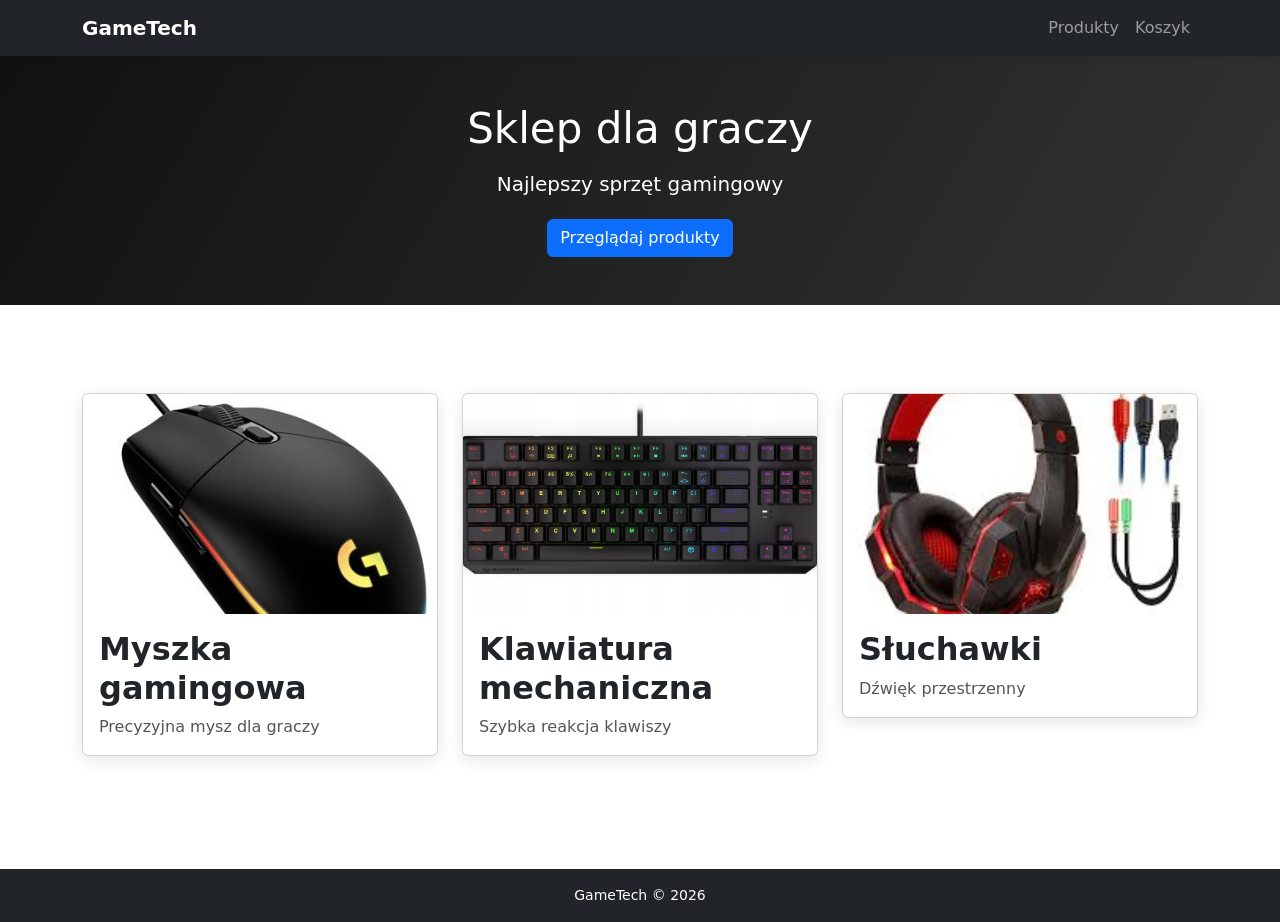
<file: sklep/index.html>
<!DOCTYPE html>
<html lang="pl">
<head>
<meta charset="UTF-8">
<meta name="viewport" content="width=device-width, initial-scale=1.0">

<link rel="stylesheet" href="css/style.css">
<title>GameTech - sklep komputerowy</title>

<meta name="description" content="Sklep komputerowy GameTech - sprzęt gamingowy, klawiatury, myszki i akcesoria dla graczy">
<meta name="keywords" content="sprzęt gamingowy, myszka gamingowa, klawiatura mechaniczna, sklep komputerowy">

<meta property="og:title" content="GameTech - sklep gamingowy">
<meta property="og:description" content="Najlepszy sprzęt dla graczy">

<link href="https://cdn.jsdelivr.net/npm/bootstrap@5.3.2/dist/css/bootstrap.min.css" rel="stylesheet">

</head>

<body>

<nav class="navbar navbar-expand-lg navbar-dark bg-dark">
<div class="container">

<a class="navbar-brand" href="index.html">GameTech</a>

<button class="navbar-toggler" type="button" data-bs-toggle="collapse" data-bs-target="#menu">
<span class="navbar-toggler-icon"></span>
</button>

<div class="collapse navbar-collapse" id="menu">
<ul class="navbar-nav ms-auto">

<li class="nav-item">
<a class="nav-link" href="produkty.html">Produkty</a>
</li>

<li class="nav-item">
<a class="nav-link" href="koszyk.html">Koszyk</a>
</li>

</ul>
</div>

</div>
</nav>

<header class="bg-light p-5 text-center">
<h1>Sklep dla graczy</h1>
<p>Najlepszy sprzęt gamingowy</p>

<a class="btn btn-primary" href="produkty.html">
Przeglądaj produkty
</a>

</header>

<section class="container mt-5">

<div class="row">

<div class="col-md-4">
<div class="card">
<img src="img/myszka.jpg" class="card-img-top" alt="myszka gamingowa">
<div class="card-body">
<h2 class="card-title">Myszka gamingowa</h2>
<p class="card-text">Precyzyjna mysz dla graczy</p>
</div>
</div>
</div>

<div class="col-md-4">
<div class="card">
<img src="img/klawiatura.jpg" class="card-img-top" alt="klawiatura mechaniczna">
<div class="card-body">
<h2 class="card-title">Klawiatura mechaniczna</h2>
<p class="card-text">Szybka reakcja klawiszy</p>
</div>
</div>
</div>

<div class="col-md-4">
<div class="card">
<img src="img/sluchawki.jpg" class="card-img-top" alt="słuchawki gamingowe">
<div class="card-body">
<h2 class="card-title">Słuchawki</h2>
<p class="card-text">Dźwięk przestrzenny</p>
</div>
</div>
</div>

</div>

</section>

<footer class="bg-dark text-white text-center p-3 mt-5">
GameTech © 2026
</footer>

</body>
</html>
</file>
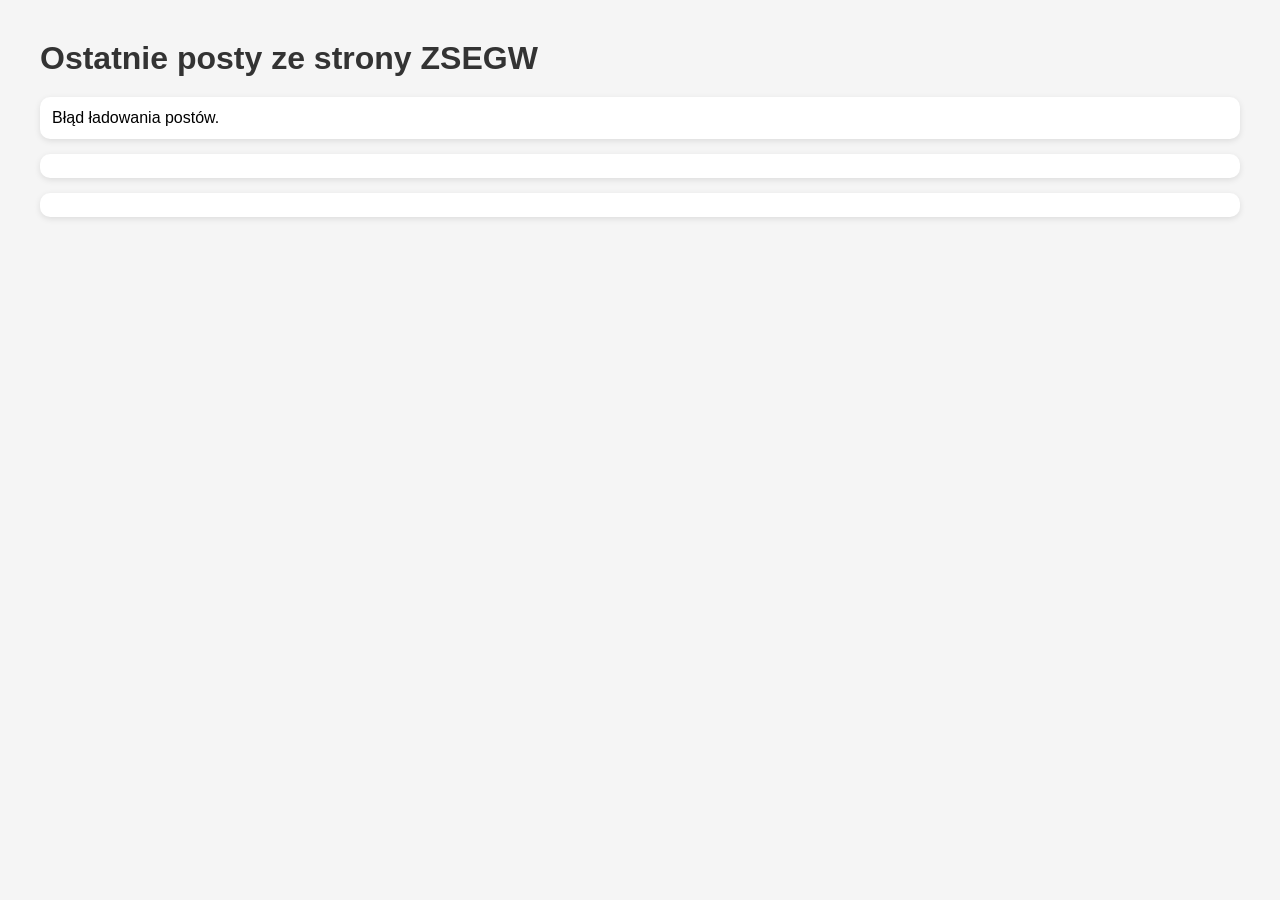
<file: Zaawansowane Aplikacje Webowe/Posty z elektryka/index.html>
<!DOCTYPE html>
<html lang="pl">
<head>
  <meta charset="UTF-8">
  <title>Ostatnie posty z ZSEGW</title>
  <link rel="stylesheet" href="styles.css">
</head>
<body>
  <h1>Ostatnie posty ze strony ZSEGW</h1>
  <div id="posts">
    <div id="post1" class="post">Ładowanie...</div>
    <div id="post2" class="post"></div>
    <div id="post3" class="post"></div>
  </div>

  <script src="script.js"></script>
</body>
</html>
</file>
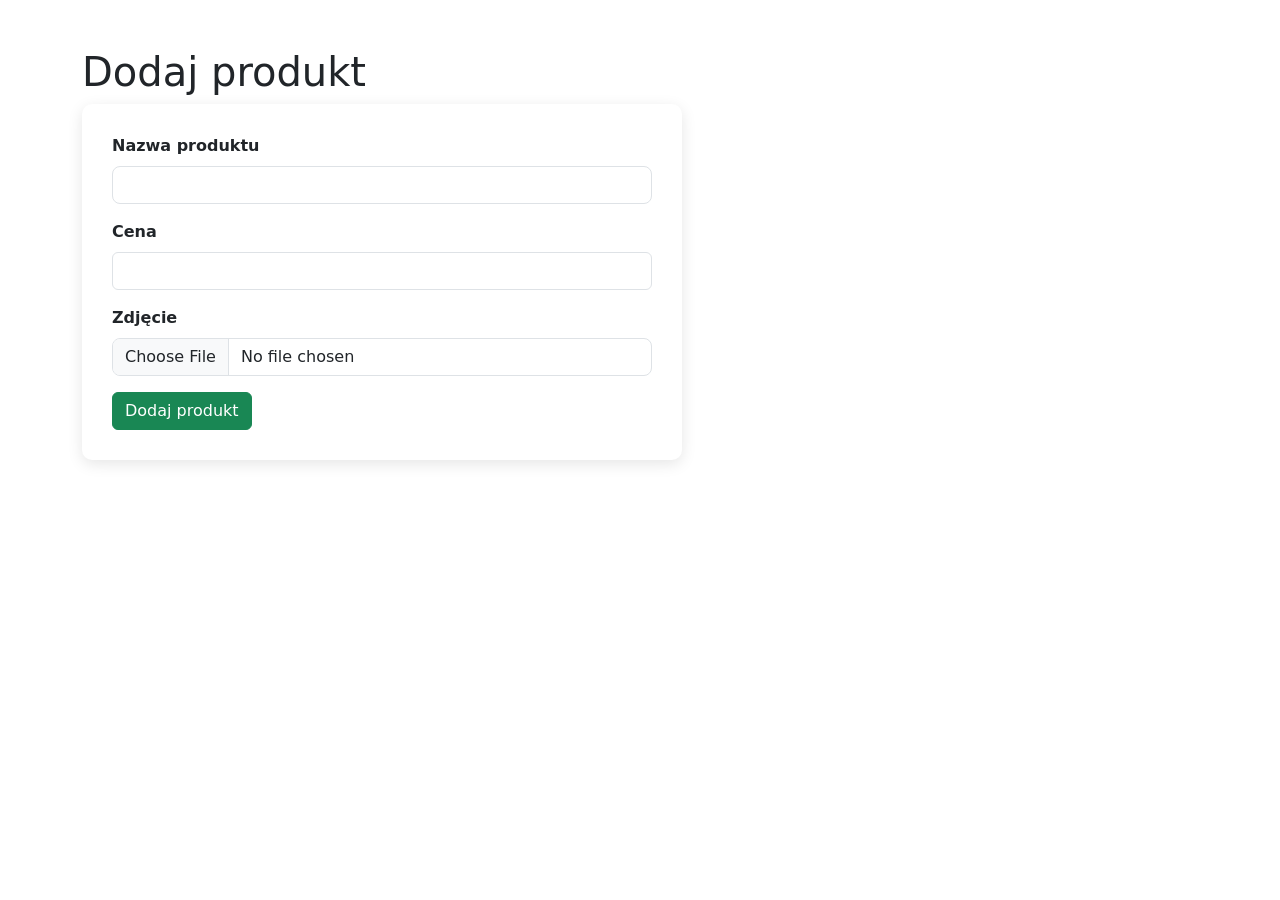
<file: sklep/admin_dodaj.html>
<!DOCTYPE html>
<html lang="pl">

<head>

<meta charset="UTF-8">

<meta name="viewport"
content="width=device-width, initial-scale=1.0">

<title>Dodaj produkt</title>

<meta name="description"
content="Dodawanie produktów">

<link rel="stylesheet" href="css/style.css">

<link href="https://cdn.jsdelivr.net/npm/bootstrap@5.3.2/dist/css/bootstrap.min.css" rel="stylesheet">

</head>

<body>

<div class="container mt-5">

<h1>Dodaj produkt</h1>

<form>

<div class="mb-3">

<label class="form-label">

Nazwa produktu

</label>

<input
id="nazwa"
type="text"
class="form-control"
required>

</div>


<div class="mb-3">

<label class="form-label">

Cena

</label>

<input
id="cena"
type="number"
class="form-control"
required>

</div>


<div class="mb-3">

<label class="form-label">

Zdjęcie

</label>

<input
type="file"
class="form-control">

</div>


<button
type="button"
onclick="admin.dodajProdukt()"
class="btn btn-success">

Dodaj produkt

</button>

</form>

</div>

<script src="js/admin.js"></script>

</body>

</html>
</file>
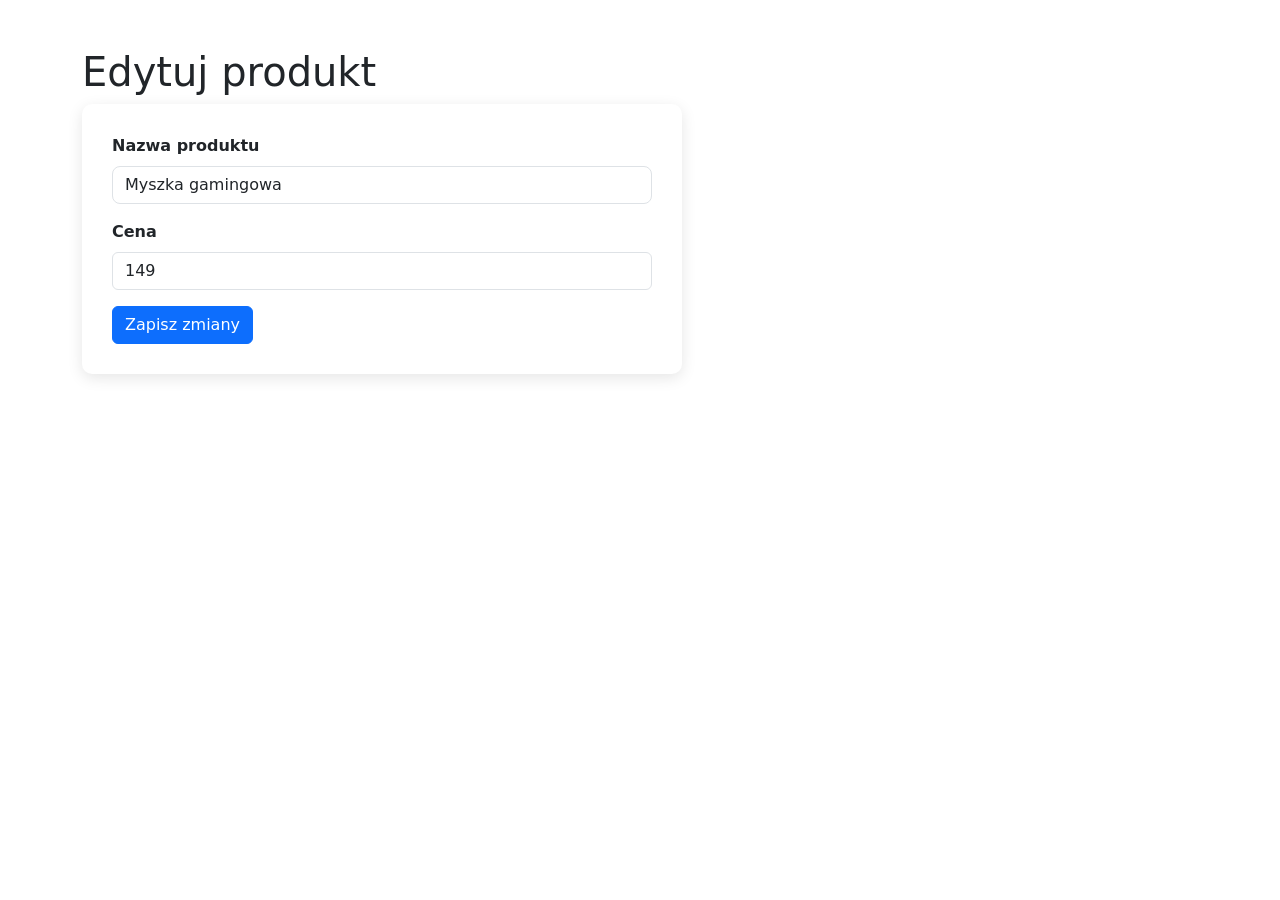
<file: sklep/admin_edytuj.html>
<!DOCTYPE html>
<html lang="pl">

<head>

<meta charset="UTF-8">
<meta name="viewport" content="width=device-width, initial-scale=1.0">

<title>Edytuj produkt</title>

<meta name="description" content="Panel administracyjny - edycja produktu">

<link rel="stylesheet" href="css/style.css">
<link href="https://cdn.jsdelivr.net/npm/bootstrap@5.3.2/dist/css/bootstrap.min.css" rel="stylesheet">

</head>

<body>

<div class="container mt-5">

<h1>Edytuj produkt</h1>

<form>

<div class="mb-3">
<label class="form-label">Nazwa produktu</label>
<input type="text" class="form-control" value="Myszka gamingowa">
</div>

<div class="mb-3">
<label class="form-label">Cena</label>
<input type="number" class="form-control" value="149">
</div>

<button class="btn btn-primary">
Zapisz zmiany
</button>

</form>

</div>

</body>
</html>
</file>
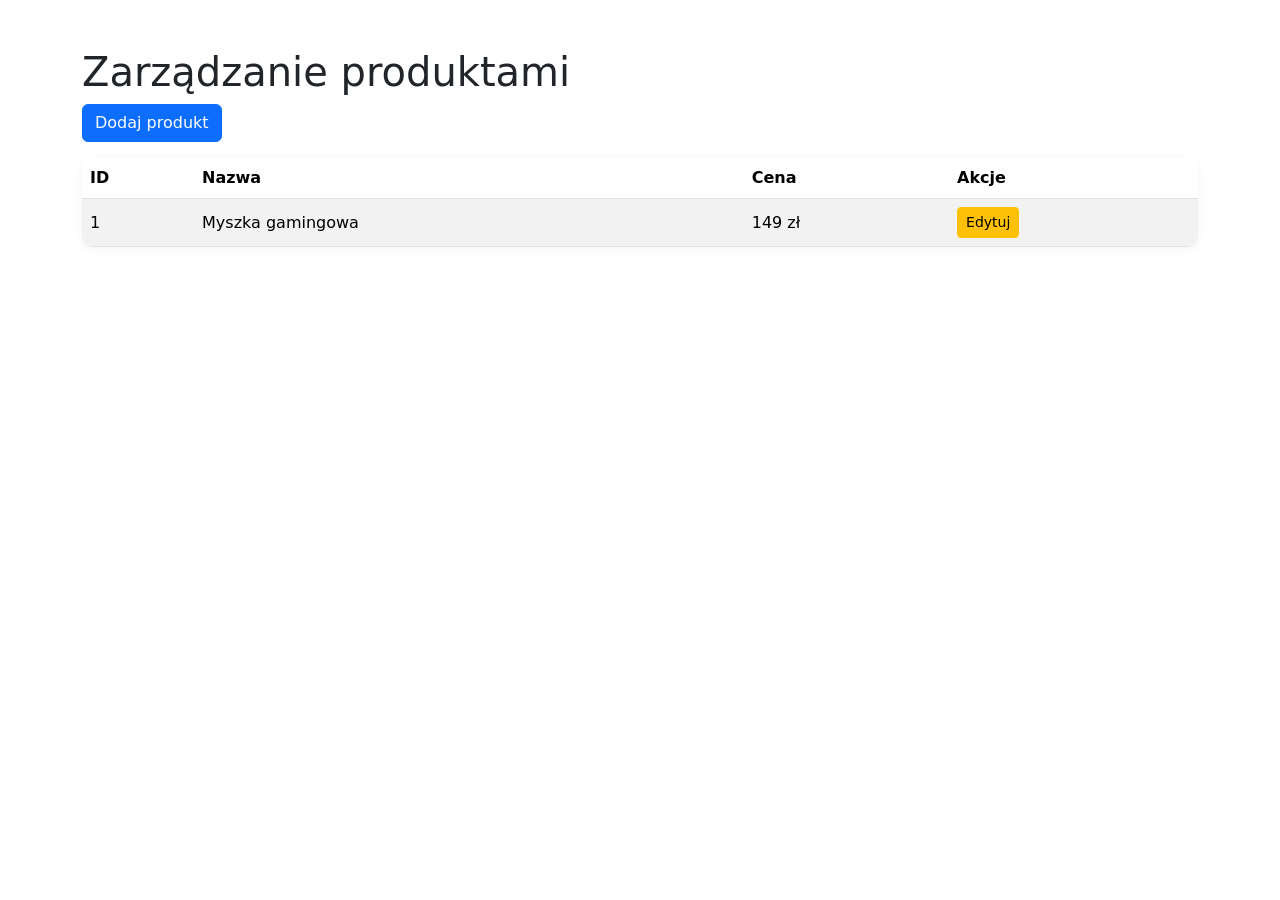
<file: sklep/admin_produkty.html>
<!DOCTYPE html>
<html lang="pl">

<head>

<meta charset="UTF-8">
<meta name="viewport" content="width=device-width, initial-scale=1.0">

<title>Panel admina - produkty</title>

<meta name="description" content="Panel administracyjny - zarządzanie produktami">

<link rel="stylesheet" href="css/style.css">
<link href="https://cdn.jsdelivr.net/npm/bootstrap@5.3.2/dist/css/bootstrap.min.css" rel="stylesheet">

</head>

<body>

<div class="container mt-5">

<h1>Zarządzanie produktami</h1>

<a href="admin_dodaj.html" class="btn btn-primary mb-3">
Dodaj produkt
</a>

<table class="table table-striped">

<thead>
<tr>
<th>ID</th>
<th>Nazwa</th>
<th>Cena</th>
<th>Akcje</th>
</tr>
</thead>

<tbody>

<tr>
<td>1</td>
<td>Myszka gamingowa</td>
<td>149 zł</td>
<td>
<a href="admin_edytuj.html" class="btn btn-warning btn-sm">
Edytuj
</a>
</td>
</tr>

</tbody>

</table>

</div>

</body>
</html>
</file>
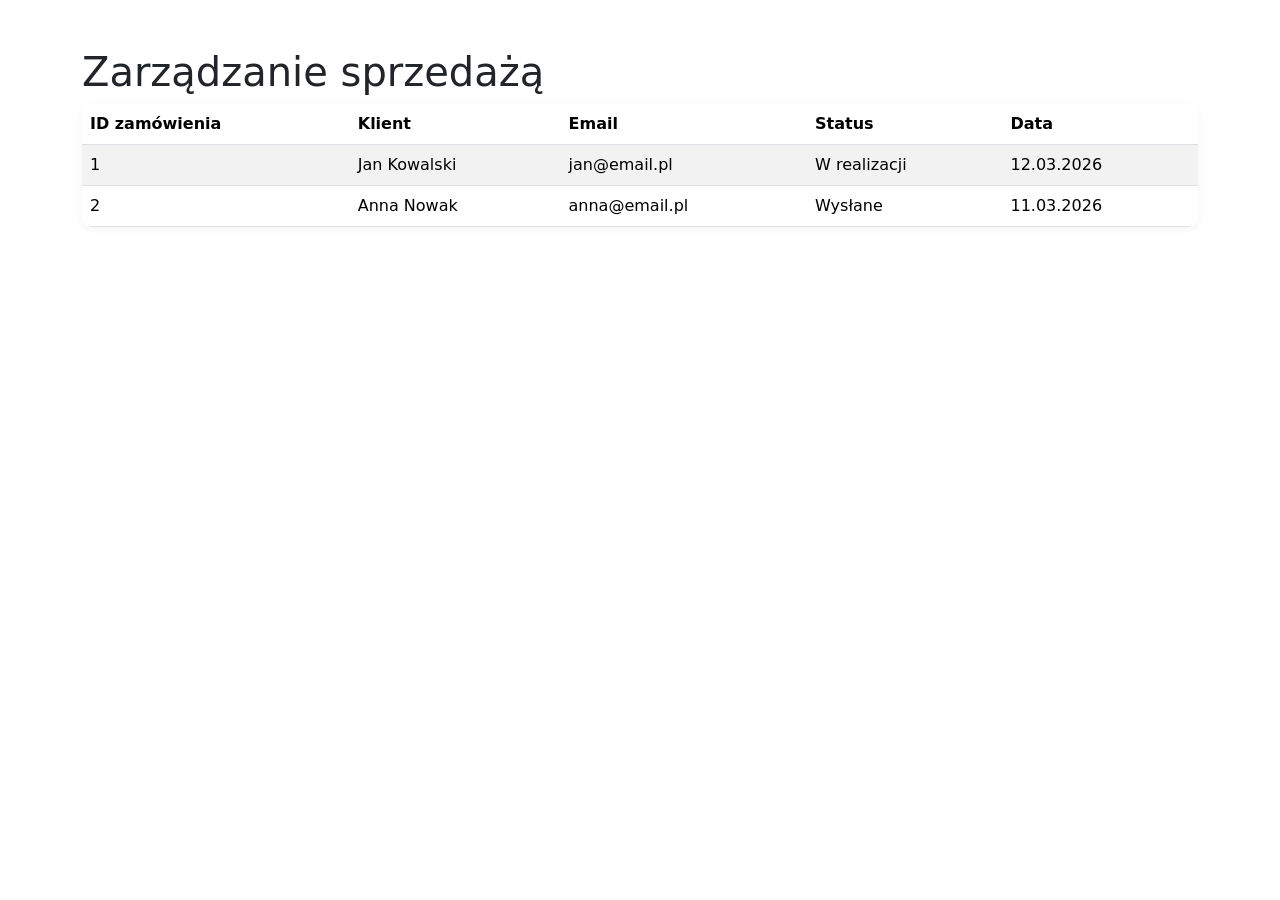
<file: sklep/admin_sprzedaz.html>
<!DOCTYPE html>
<html lang="pl">

<head>

<meta charset="UTF-8">
<meta name="viewport" content="width=device-width, initial-scale=1.0">

<title>Panel sprzedaży - GameTech</title>

<meta name="description" content="Panel administracyjny - zarządzanie sprzedażą">

<link rel="stylesheet" href="css/style.css">

<link href="https://cdn.jsdelivr.net/npm/bootstrap@5.3.2/dist/css/bootstrap.min.css" rel="stylesheet">

</head>

<body>

<div class="container mt-5">

<h1>Zarządzanie sprzedażą</h1>

<table class="table table-striped">

<thead>
<tr>
<th>ID zamówienia</th>
<th>Klient</th>
<th>Email</th>
<th>Status</th>
<th>Data</th>
</tr>
</thead>

<tbody>

<tr>
<td>1</td>
<td>Jan Kowalski</td>
<td>jan@email.pl</td>
<td>W realizacji</td>
<td>12.03.2026</td>
</tr>

<tr>
<td>2</td>
<td>Anna Nowak</td>
<td>anna@email.pl</td>
<td>Wysłane</td>
<td>11.03.2026</td>
</tr>

</tbody>

</table>

</div>

</body>
</html>
</file>
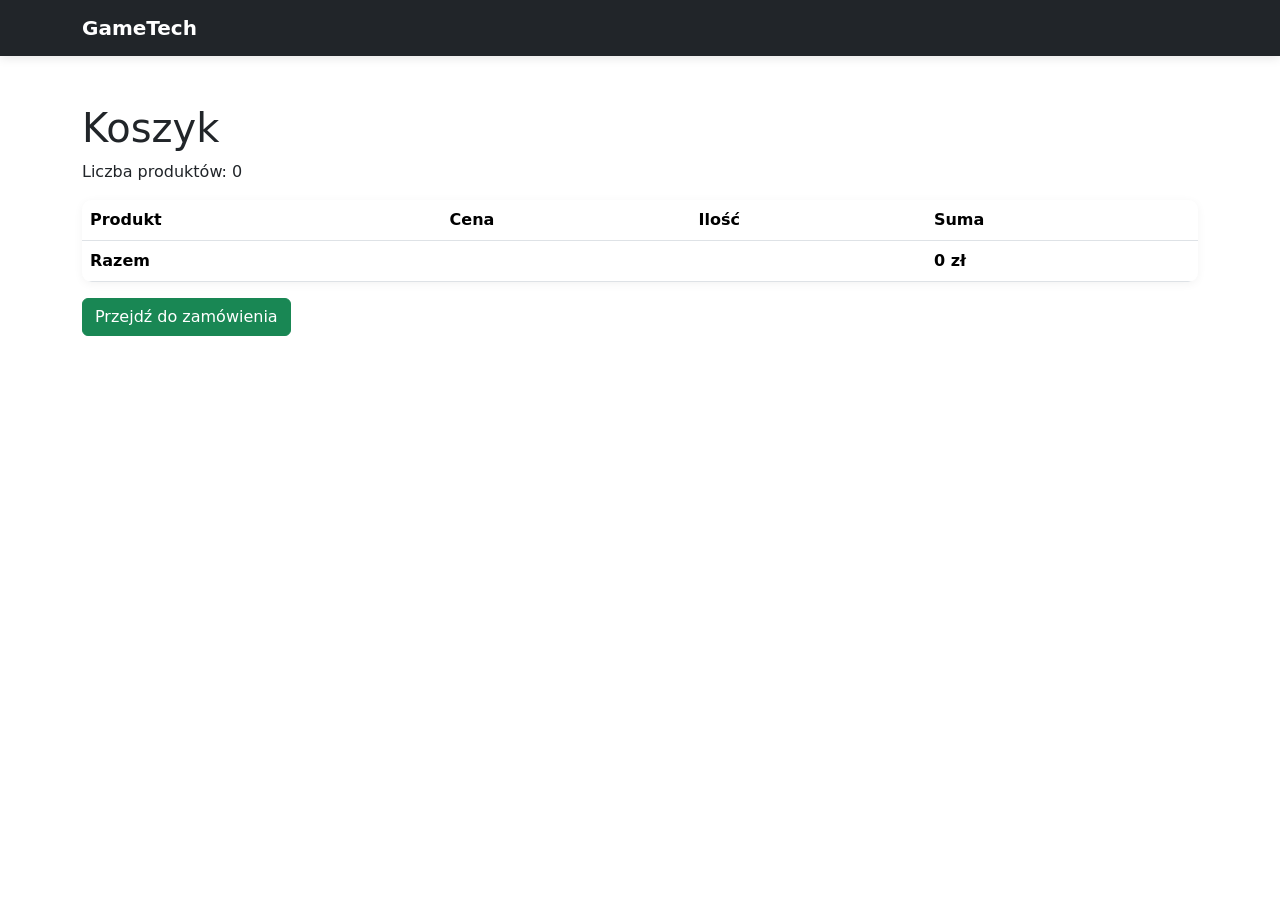
<file: sklep/koszyk.html>
<!DOCTYPE html>
<html lang="pl">

<head>

<meta charset="UTF-8">

<meta name="viewport"
content="width=device-width, initial-scale=1.0">

<title>Koszyk</title>

<link rel="stylesheet" href="css/style.css">

<link href="https://cdn.jsdelivr.net/npm/bootstrap@5.3.2/dist/css/bootstrap.min.css" rel="stylesheet">

</head>

<body>

<nav class="navbar navbar-expand-lg navbar-dark bg-dark">

<div class="container">

<a class="navbar-brand"
href="index.html">

GameTech

</a>

</div>

</nav>

<div class="container mt-5">

<h1>Koszyk</h1>

<p>

Liczba produktów:

<span id="liczba">0</span>

</p>


<table class="table">

<thead>

<tr>

<th>Produkt</th>
<th>Cena</th>
<th>Ilość</th>
<th>Suma</th>

</tr>

</thead>

<tbody id="produktyKoszyka">

</tbody>

</table>


<a
href="zamowienie.html"
class="btn btn-success">

Przejdź do zamówienia

</a>

</div>

<script src="js/koszyk.js"></script>

</body>

</html>
</file>
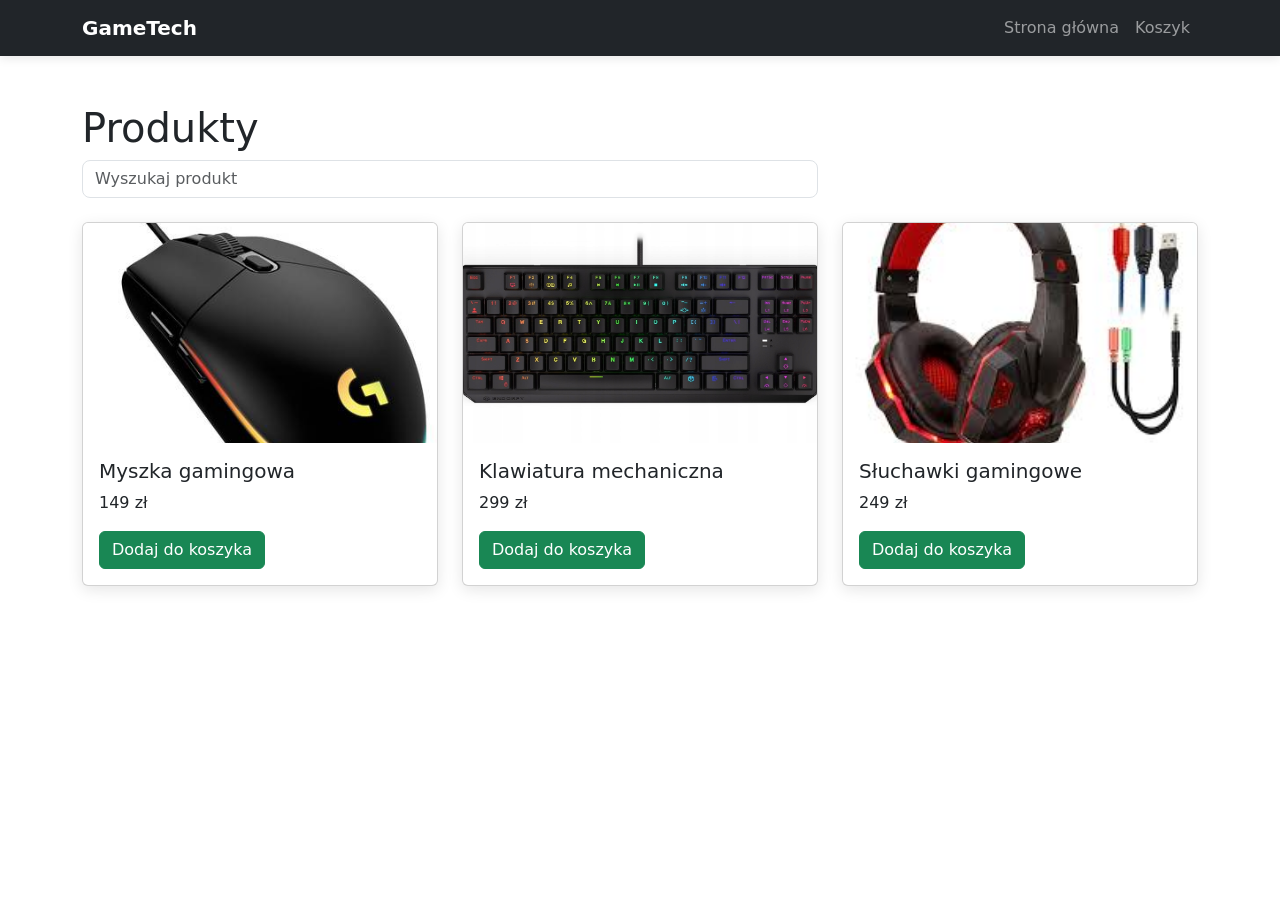
<file: sklep/produkty.html>
<!DOCTYPE html>
<html lang="pl">

<head>
<meta charset="UTF-8">
<meta name="viewport" content="width=device-width, initial-scale=1.0">

<title>Produkty - GameTech</title>

<meta name="description" content="Lista produktów sklepu GameTech">

<link rel="stylesheet" href="css/style.css">

<link href="https://cdn.jsdelivr.net/npm/bootstrap@5.3.2/dist/css/bootstrap.min.css" rel="stylesheet">

</head>

<body>

<nav class="navbar navbar-expand-lg navbar-dark bg-dark">

<div class="container">

<a class="navbar-brand" href="index.html">
GameTech
</a>

<div class="navbar-nav ms-auto">

<a class="nav-link" href="index.html">
Strona główna
</a>

<a class="nav-link" href="koszyk.html">
Koszyk
</a>

</div>

</div>

</nav>


<div class="container mt-5">

<h1>Produkty</h1>

<div class="row mb-4">

<div class="col-md-8">

<input
id="szukaj"
class="form-control"
type="text"
placeholder="Wyszukaj produkt">

</div>

</div>


<div
id="produktyLista"
class="row">

</div>

</div>


<script src="js/sklep.js"></script>
<script src="js/koszyk.js"></script>
<script src="js/produkty.js"></script>

</body>

</html>
</file>
<file: sklep/css/style.css>
*{
margin:0;
padding:0;
box-sizing:border-box;
}

body{
font-family: Arial, Helvetica, sans-serif;
background-color:#f8f9fa;
line-height:1.6;
}


/* NAWIGACJA */

.navbar-brand{
font-weight:bold;
font-size:22px;
}

.navbar{
box-shadow:0 2px 10px rgba(0,0,0,0.1);
}


/* HEADER */

header{
background:linear-gradient(120deg,#111,#333);
color:white;
padding:80px 20px;
}

header h1{
font-size:42px;
margin-bottom:15px;
}

header p{
font-size:20px;
margin-bottom:20px;
}


/* PRZYCISKI */

.btn{
border-radius:8px;
transition:0.3s;
}

.btn:hover{
transform:scale(1.05);
}


/* KARTY PRODUKTÓW */

.card{
border:none;
border-radius:12px;
overflow:hidden;
box-shadow:0 4px 15px rgba(0,0,0,0.1);
transition:0.3s;
margin-bottom:25px;
}

.card:hover{
transform:translateY(-6px);
box-shadow:0 10px 25px rgba(0,0,0,0.15);
}

.card img{
height:220px;
object-fit:cover;
}

.card-title{
font-weight:bold;
}

.card-text{
color:#555;
}


/* SEKCJE */

section{
padding:40px 0;
}


/* WYSZUKIWARKA */

input[type="text"]{
border-radius:8px;
}

input[type="email"]{
border-radius:8px;
}

input[type="file"]{
border-radius:8px;
}


/* TABELA */

.table{
background:white;
border-radius:10px;
overflow:hidden;
box-shadow:0 2px 10px rgba(0,0,0,0.05);
}

.table th{
background:#212529;
color:white;
}

.table td, .table th{
vertical-align:middle;
}


/* FORMULARZE */

form{
background:white;
padding:30px;
border-radius:10px;
box-shadow:0 4px 15px rgba(0,0,0,0.1);
max-width:600px;
}

form label{
font-weight:bold;
}


/* STOPKA */

footer{
margin-top:50px;
font-size:14px;
}


/* RESPONSYWNOŚĆ */

@media(max-width:992px){

header h1{
font-size:34px;
}

}

@media(max-width:768px){

header{
padding:60px 15px;
}

header h1{
font-size:28px;
}

.card img{
height:180px;
}

}

@media(max-width:576px){

header h1{
font-size:24px;
}

header p{
font-size:16px;
}

}
</file>
<file: Zaawansowane Aplikacje Webowe/Posty z elektryka/styles.css>
body {
  font-family: Arial, sans-serif;
  margin: 40px;
  background: #f5f5f5;
}

h1 {
  color: #333;
  margin-bottom: 20px;
}

.post {
  display: flex;
  background: white;
  border-radius: 10px;
  padding: 12px;
  margin-bottom: 15px;
  box-shadow: 0 2px 6px rgba(0,0,0,0.1);
  cursor: pointer;
  transition: transform 0.2s ease, 0.2s ease;
}

.post:hover {
  transform: scale(1.02);
  background: #f0f0f0;
}

.thumb {
  width: 120px;
  height: 120px;
  border-radius: 8px;
  object-fit: cover;
  margin-right: 15px;
  flex-shrink: 0;
}

.content {
  display: flex;
  flex-direction: column;
  justify-content: center;
}

.title {
  font-size: 18px;
  font-weight: bold;
  color: #222;
  margin-bottom: 6px;
}

.excerpt {
  color: #555;
  font-size: 14px;
}
</file>
